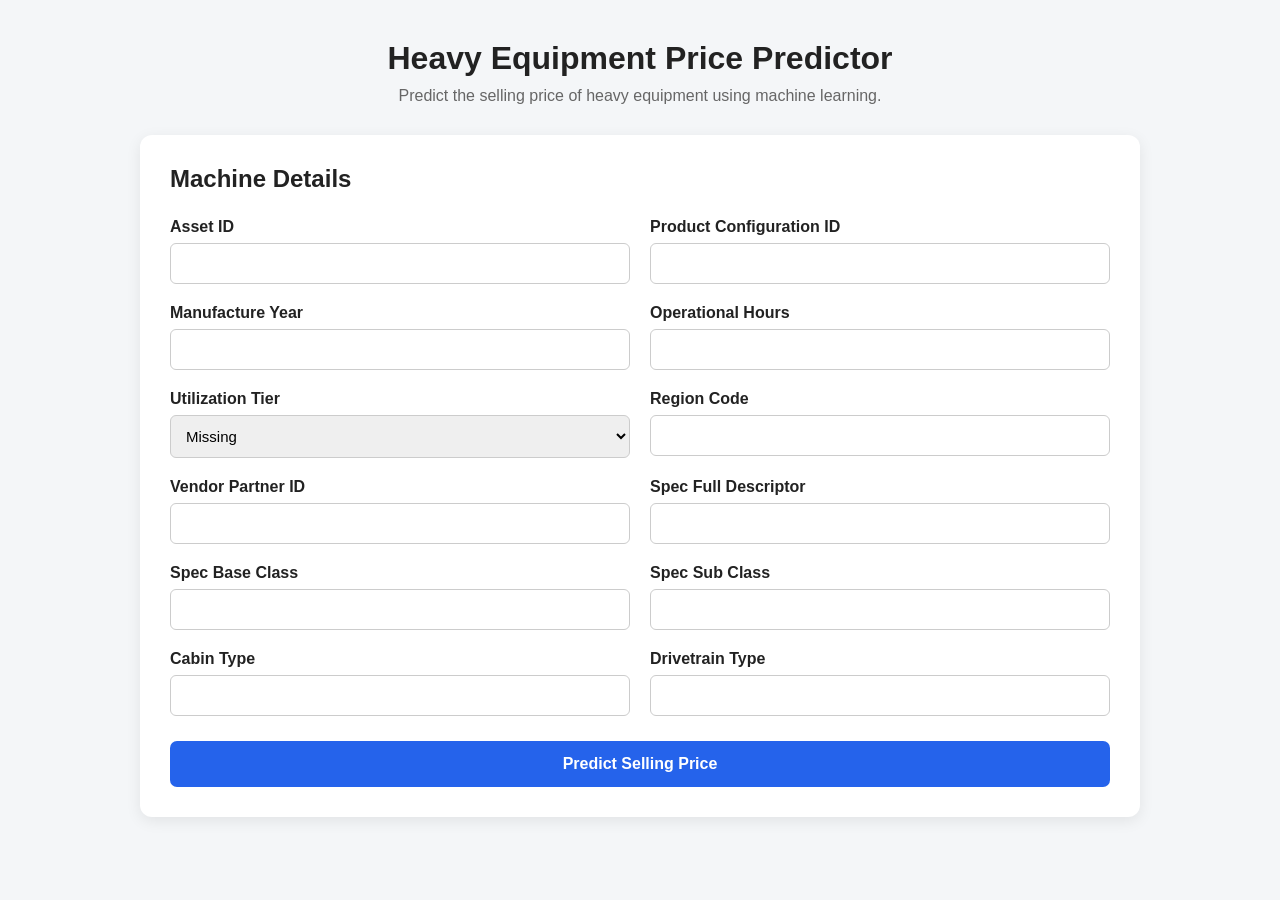
<file: frontend/index.html>
<!DOCTYPE html>
<html lang="en">
<head>
    <meta charset="UTF-8">
    <meta name="viewport" content="width=device-width, initial-scale=1.0">
    <title>Heavy Equipment Price Predictor</title>
    <link rel="stylesheet" href="style.css">
</head>

<body>

<div class="container">

    <div class="header">
        <h1>Heavy Equipment Price Predictor</h1>
        <p>Predict the selling price of heavy equipment using machine learning.</p>
    </div>

    <div class="card">

        <h2>Machine Details</h2>

        <form id="predictionForm">

            <div class="form-grid">

                <div class="form-group">
                    <label>Asset ID</label>
                    <input type="number" id="AssetID" required>
                </div>

                <div class="form-group">
                    <label>Product Configuration ID</label>
                    <input type="number" id="ProductConfigID" required>
                </div>

                <div class="form-group">
                    <label>Manufacture Year</label>
                    <input type="number" id="ManufactureYear" required>
                </div>

                <div class="form-group">
                    <label>Operational Hours</label>
                    <input type="number" id="OperationalHoursMeter">
                </div>

                <div class="form-group">
                    <label>Utilization Tier</label>
                    <select id="UtilizationTier">
                        <option value="Missing">Missing</option>
                        <option value="Low">Low</option>
                        <option value="Medium">Medium</option>
                        <option value="High">High</option>
                    </select>
                </div>

                <div class="form-group">
                    <label>Region Code</label>
                    <input type="text" id="RegionCode">
                </div>

                <div class="form-group">
                    <label>Vendor Partner ID</label>
                    <input type="text" id="VendorPartnerID">
                </div>

                <div class="form-group">
                    <label>Spec Full Descriptor</label>
                    <input type="text" id="Spec_FullDescriptor">
                </div>

                <div class="form-group">
                    <label>Spec Base Class</label>
                    <input type="text" id="Spec_BaseClass">
                </div>

                <div class="form-group">
                    <label>Spec Sub Class</label>
                    <input type="text" id="Spec_SubClass">
                </div>

                <div class="form-group">
                    <label>Cabin Type</label>
                    <input type="text" id="CabinType">
                </div>

                <div class="form-group">
                    <label>Drivetrain Type</label>
                    <input type="text" id="DrivetrainType">
                </div>

            </div>

            <button type="submit">
                Predict Selling Price
            </button>

        </form>

        <div id="result" class="result hidden">
            <p>Predicted Selling Price</p>
            <h2 id="price">₹0</h2>
        </div>

        <div id="error" class="error hidden"></div>

    </div>

</div>

<script src="script.js"></script>

</body>
</html>
</file>
<file: frontend/style.css>
* {
    box-sizing: border-box;
    margin: 0;
    padding: 0;
}

body {
    font-family: Arial, sans-serif;
    background: #f4f6f8;
    color: #222;
}

.container {
    width: 90%;
    max-width: 1000px;
    margin: 40px auto;
}

.header {
    text-align: center;
    margin-bottom: 30px;
}

.header h1 {
    font-size: 32px;
    margin-bottom: 10px;
}

.header p {
    color: #666;
}

.card {
    background: white;
    padding: 30px;
    border-radius: 12px;
    box-shadow: 0 4px 15px rgba(0, 0, 0, 0.08);
}

.card h2 {
    margin-bottom: 25px;
}

.form-grid {
    display: grid;
    grid-template-columns: repeat(2, 1fr);
    gap: 20px;
}

.form-group {
    display: flex;
    flex-direction: column;
}

.form-group label {
    margin-bottom: 7px;
    font-weight: bold;
}

.form-group input,
.form-group select {
    padding: 11px;
    border: 1px solid #ccc;
    border-radius: 6px;
    font-size: 15px;
}

button {
    width: 100%;
    margin-top: 25px;
    padding: 14px;
    border: none;
    border-radius: 7px;
    background: #2563eb;
    color: white;
    font-size: 16px;
    font-weight: bold;
    cursor: pointer;
}

button:hover {
    background: #1d4ed8;
}

.result {
    margin-top: 25px;
    padding: 25px;
    text-align: center;
    background: #eef6ff;
    border-radius: 8px;
}

.result p {
    color: #555;
}

.result h2 {
    margin-top: 10px;
    font-size: 32px;
}

.error {
    margin-top: 20px;
    padding: 15px;
    background: #fee2e2;
    color: #991b1b;
    border-radius: 6px;
}

.hidden {
    display: none;
}

@media (max-width: 700px) {
    .form-grid {
        grid-template-columns: 1fr;
    }
}
</file>
